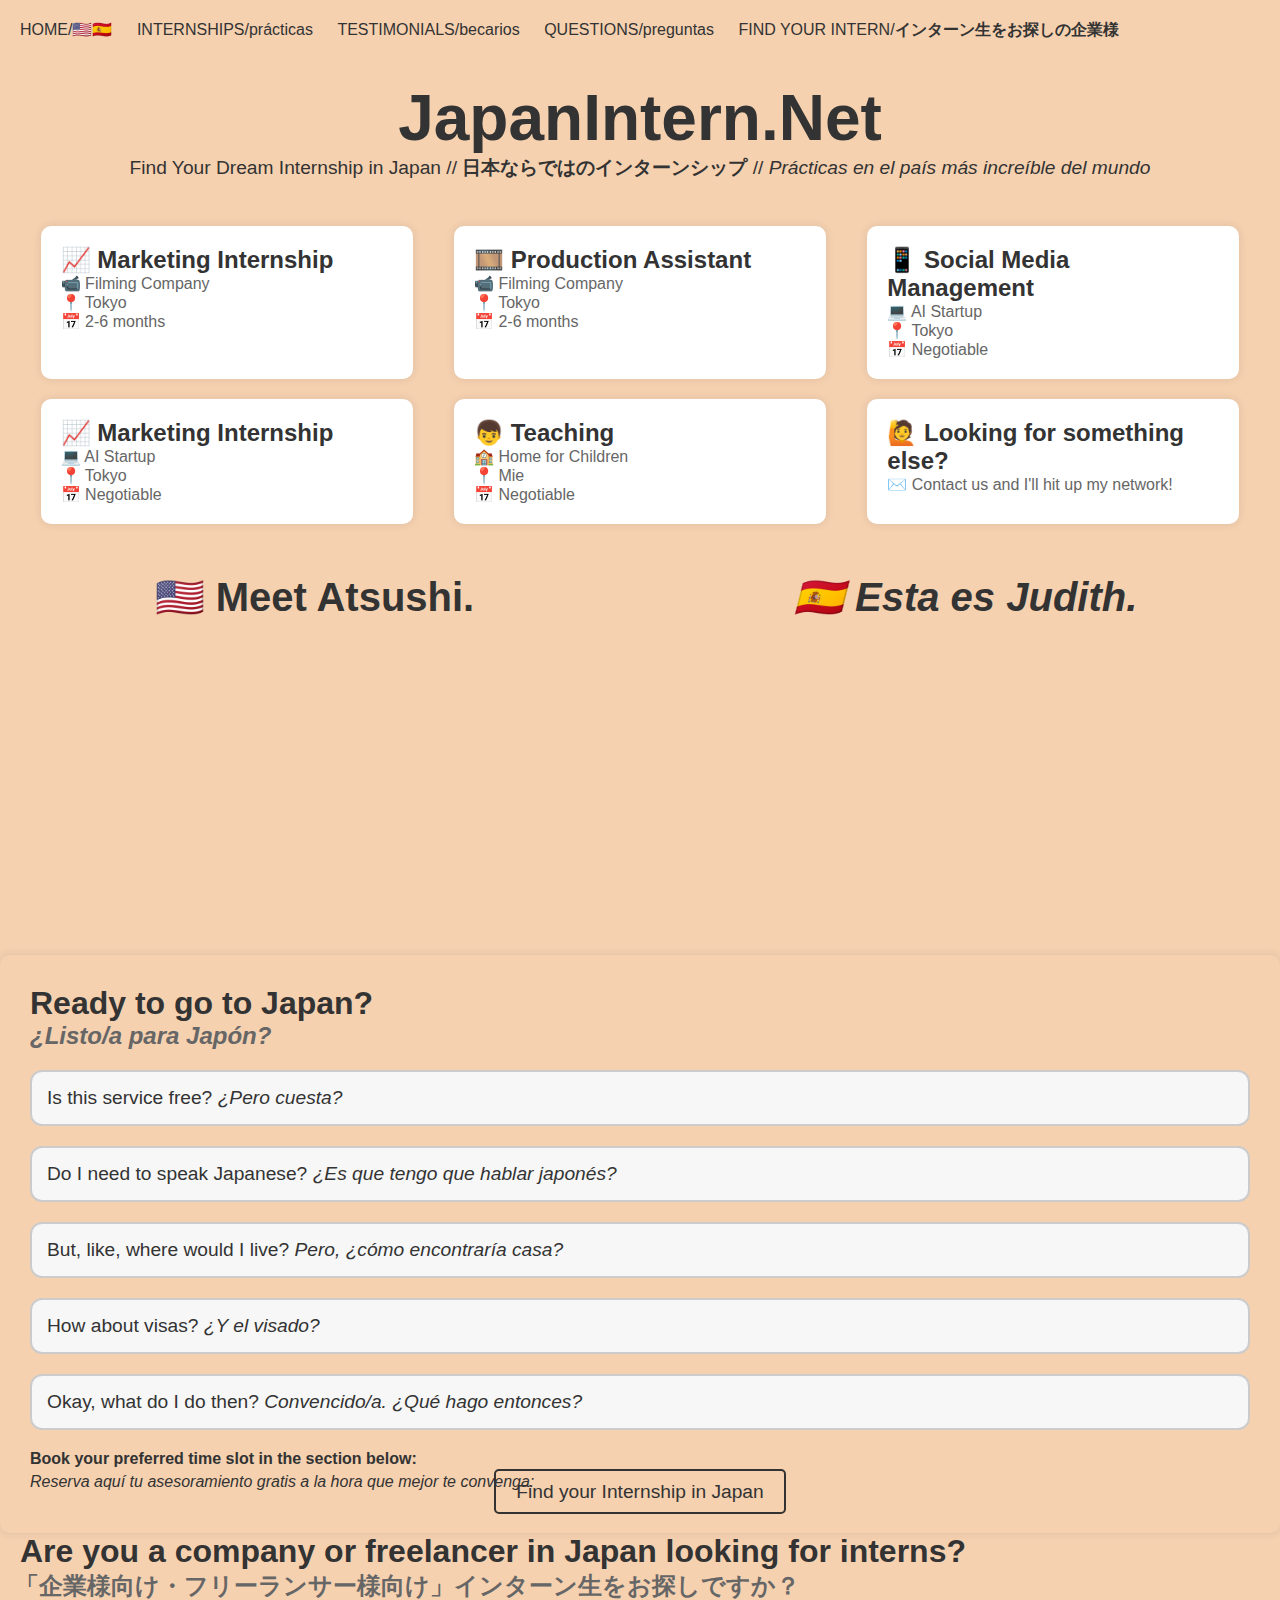
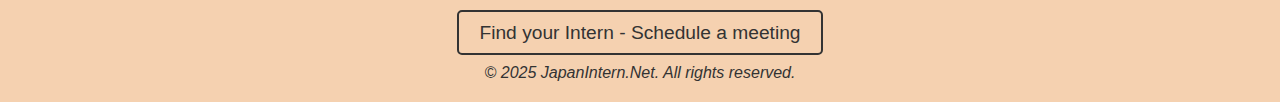
<file: index.html>
<!DOCTYPE html>
<html lang="en">
<head>
    <meta charset="UTF-8">
    <meta name="viewport" content="width=device-width, initial-scale=1.0">
    <title>JapanIntern.Net</title>
    <link rel="stylesheet" href="styles.css">
</head>
<body>
    <!-- Navigation Bar -->
    <nav>
        <ul>
            <li><a href="#home">HOME/🇺🇸🇪🇸</a></li>
            <li><a href="#internships">INTERNSHIPS/prácticas</a></li>
            <li><a href="#testimonials">TESTIMONIALS/becarios</a></li>
            <li><a href="#contact">QUESTIONS/preguntas</a></li>
            <li><a href="#company">FIND YOUR INTERN/<strong>インターン生をお探しの企業様</strong></a></li>
        </ul>
    </nav>

    <!-- Home Section -->
    <section id="home" class="home">
        <h1>JapanIntern.Net</h1>
        <p class="original-text">Find Your Dream Internship in Japan // <strong>日本ならではのインターンシップ</strong> // <i>Prácticas en el país más increíble del mundo</i></p>
        <div class="mobile-text">
            <p>🇯🇵 日本ならではのインターンシップ</p>
            <p>🇺🇸 Find your Dream Internship in Japan</p>
            <p>🇪🇸 Prácticas en el país más increíble del mundo</p>
        </div>
    </section>

    <!-- Internships Anchor -->
    <section id="internships">
        <div class="internship-boxes">
            <!-- Example Internship Box -->
            <div class="internship"> 
                <a href="#contact"><h3><b>📈 Marketing Internship</b></h3>
                <p>📹 Filming Company</p>
                <p>📍 Tokyo</p>
                <p>📅 2-6 months</p></a>
            </div>
            <div class="internship">
                <a href="#contact"><h3><b>🎞️ Production Assistant</b></h3>
                <p>📹 Filming Company</p>
                <p>📍 Tokyo</p>
                <p>📅 2-6 months</p></a>
            </div>
            <div class="internship">
                <a href="#contact"><h3><b>📱 Social Media Management</b></h3>
                <p>💻 AI Startup</p>
                <p>📍 Tokyo</p>
                <p>📅 Negotiable</p></a>
            </div>
            <div class="internship">
                <a href="#contact"><h3><b>📈 Marketing Internship</b></h3>
                <p>💻 AI Startup</p>
                <p>📍 Tokyo</p>
                <p>📅 Negotiable</p></a>
            </div>
            <div class="internship">
                <a href="#contact"><h3><b>👦 Teaching</b></h3>
                <p>🏫 Home for Children</p>
                <p>📍 Mie</p>
                <p>📅 Negotiable</p></a>
            </div>
            <div class="internship">
                <a href="#contact"><h3><b>🙋 Looking for something else?</b></h3>
                <p>✉️ Contact us and I'll hit up my network!</p></a>
            </div>
        </div>
    </section>

    <!-- Testimonials Anchor -->
    <section id="testimonials">
        <div class="video-container">
            <div class="video-item">
                <h3>🇺🇸 Meet Atsushi.</h3>
                <iframe width="576" height="283.5" src="https://www.youtube.com/embed/63kkM3ZoiOE" title="Atsushi Does an Internship in Tokyo thanks to JapanIntern.Net" frameborder="0" allow="accelerometer; autoplay; clipboard-write; encrypted-media; gyroscope; picture-in-picture; web-share" referrerpolicy="strict-origin-when-cross-origin" allowfullscreen></iframe>
            </div>
            <div class="video-item">
                <h3><i>🇪🇸 Esta es Judith.</i></h3>
                <iframe width="576" height="283.5" src="https://www.youtube.com/embed/EhdRMUGefOY" title="Judith hace prácticas en Tokio gracias a JapanIntern.Net" frameborder="0" allow="accelerometer; autoplay; clipboard-write; encrypted-media; gyroscope; picture-in-picture; web-share" referrerpolicy="strict-origin-when-cross-origin" allowfullscreen></iframe>
            </div>
        </div>
    </section>
    

    <!-- Contact Anchor -->
    <section id="contact">
        <h2>Ready to go to Japan?</h2>
        <h3><i>¿Listo/a para Japón?</i></h3>
<!-- Questions with expandable boxes -->
    <div class="question-box">
        <button class="question-btn" onclick="toggleAnswer('question1')">Is this service free? <i>¿Pero cuesta?</i></button>
        <div id="question1" class="answer-box">
            <p>The program is free for students of our academy, <a href="http://CarlosCoordinator.com" target="_blank">CarlosCoordinator.com</a>. We specialize in online Japanese classes, ranging from ultra beginner to JLPT preparation, including the N1. We also have experience with haafu and Japanese people raised abroad, with a program specifically designed for them in mind.</p>
            <i style="margin-top: 10px;">El programa de prácticas es totalmente gratis para nuestros alumnos de japonés e inglés de CarlosCoordinator.com, que van desde el nivel básico hasta el NOKEN N1. Tenemos un programa específico para haafu o japoneses criados fuera de Japón.</i>
        </div>
    </div>

    <div class="question-box">
        <button class="question-btn" onclick="toggleAnswer('question2')">Do I need to speak Japanese? <i>¿Es que tengo que hablar japonés?</i></button>
        <div id="question2" class="answer-box">
                Most positions do NOT require Japanese fluency, but it is highly recommended. We can help you find Japanese classes.</p>
                <i style="margin-top: 10px;">No es necesario tener un nivel de japonés para muchas de las prácticas, pero es muy recomendable. Te podemos asesorar con clases de japonés y/o inglés.</i>
        </div>
    </div>

    <div class="question-box">
        <button class="question-btn" onclick="toggleAnswer('question3')">But, like, where would I live? <i>Pero, ¿cómo encontraría casa?</i></button>
        <div id="question3" class="answer-box">
            <p>We can certainly help you find housing, so don’t worry about it! Let us know in the call if you think you need help.</p>
            <i style="margin-top: 10px;">No te preocupes; te puedo ayudar sin problemas a encontrar un piso o una habitación en Tokio. ¡Coméntamelo en la llamada!</i>
        </div>
    </div>

    <div class="question-box">
        <button class="question-btn" onclick="toggleAnswer('question4')">How about visas? <i>¿Y el visado?</i></button>
        <div id="question4" class="answer-box">
            <p>You can do an internship in Japan with a Working Holiday Visa, which is one of the easiest types of visas you can get.</p>
            <i style="margin-top: 10px;">Puedes hacer prácticas en Japón con la Working Holiday Visa, que es una de las más sencillas de obtener.</i>
        </div>
    </div>

    <div class="question-box">
        <button class="question-btn" onclick="toggleAnswer('question5')">Okay, what do I do then? <i>Convencido/a. ¿Qué hago entonces?</i></button>
        <div id="question5" class="answer-box">
            <p>Just book a free call with me in the calendar below at your preferred time.</p>
            <i style="margin-top: 10px;">Solo tienes que agendar una llamada conmigo en el calendario de abajo, a la hora que mejor te venga.</i>
        </div>
    </div>
    
    <p style="margin-top: 20px;"><strong>Book your preferred time slot in the section below:</strong></p>
    <p style="margin-top: 5px; margin-bottom: -30px;"><i>Reserva aquí tu asesoramiento gratis a la hora que mejor te convenga:</i></p>
    
        <!-- Embed the zcal.co calendar directly here -->
        <script type="text/javascript" async src="https://static.zcal.co/embed/v1/embed.js"></script>
        <div class="zcal-inline-widget"><a href="https://zcal.co/i/yzDmxnXz">Find your Internship in Japan</a></div>
    
    </section>
    
    

    <!-- Companies Anchor -->
    <section id="company">
        <h2 style="margin-left: 20px;">Are you a company or freelancer in Japan looking for interns?</h2>
        <h3 style="margin-left: 15px;">「企業様向け・フリーランサー様向け」インターン生をお探しですか？</h3>
        <!-- Embed zcal.co calendar here -->
        <script type="text/javascript" async src="https://static.zcal.co/embed/v1/embed.js"></script>
        <div class="zcal-inline-widget"><a href="https://zcal.co/i/9P3Dchs3">Find your Intern - Schedule a meeting</a></div>
    </section>

    <!-- Footer -->
    <footer>
        <p>&copy; 2025 JapanIntern.Net. All rights reserved.</p>
    </footer>
    <script src="script.js"></script>
</body>
</html>
</file>
<file: styles.css>
/* Reset and General Styles */
* {
    margin: 0;
    padding: 0;
    box-sizing: border-box;
}

body {
    font-family: Roboto, sans-serif;
    background-color: #f5d1b0; /* Light peach background */
    color: #333;
}

/* Navigation Bar */
nav {
    padding: 20px 20px;
}

/* Base styling for navigation */
nav ul {
    list-style-type: none;
    padding: 0;
    margin: 0;
}

nav ul li {
    display: inline;
    margin-right: 20px;
}

nav ul li a {
    color: #333;  /* Set text color */
    text-decoration: none;  /* Remove default underline */
    position: relative;  /* For positioning the underline */
}

/* Add underline effect on hover */
nav ul li a:after {
    content: '';
    position: absolute;
    bottom: 0;
    left: 0;
    width: 100%;
    height: 2px;
    background-color: #333;  /* Underline color */
    transform: scaleX(0);  /* Start with no underline */
    transform-origin: bottom right;
    transition: transform 0.3s ease-out;
}

/* Apply underline when hovering */
nav ul li a:hover:after {
    transform: scaleX(1);  /* Show underline */
    transform-origin: bottom left;  /* Animate from left */
}


/* Home Section */
.home {
    text-align: center;
    padding: 50x 10px;
    margin-top: 20px;
    margin-bottom: 15px;
}

.home h1 {
    font-size: 4rem;
    color: #333;
}

.home p {
    font-size: 1.2rem;
    color: #333;
}

/* Main Sections */
.main-sections {
    display: flex;
    justify-content: space-around;
    padding: 30px;
}

.section-box {
    background-color: white;
    border: 2px solid #333;
    padding: 20px;
    width: 22%;
    text-align: center;
    border-radius: 10px;
}

.section-box a {
    color: #333;
    font-size: 1.2rem;
    text-decoration: none;
    border: 2px solid #333;
    padding: 10px;
    display: inline-block;
    margin-bottom: 10px;
    border-radius: 10px;
}

.section-box a:hover {
    background-color: #333;
    color: #f5d1b0;
}

/* Internship Boxes */
.internship-boxes {
    display: flex;
    flex-wrap: wrap;
    justify-content: space-around;
    padding: 20px;
}

.internship {
    background-color: white;
    padding: 20px;
    margin: 10px;
    width: 30%;
    border-radius: 10px;
    box-shadow: 0 0 10px rgba(0, 0, 0, 0.1);
}

.internship h3 {
    font-size: 1.5rem;
    color: #333;
    text-decoration: none;
}

.internship p {
    font-size: 1rem;
    color: #666;
}

.internship a {
    text-decoration: none;
}

/* Mobile adjustments */
@media (max-width: 768px) {
    .internship {
        width: 100%; /* Make each internship box take up the full width */
        margin-bottom: 20px; /* Add some space between the stacked boxes */
    }

    .internship-boxes {
        justify-content: center; /* Center the internship boxes */
    }
}

/* Testimonials */
.video-container {
    display: flex;
    justify-content: space-between;
    margin-top: 20px;
    flex-wrap: wrap; /* Allow the videos to wrap on smaller screens */
}

.video-item {
    text-align: center; /* Center the title above the video */
    width: 46%; /* Each video takes up 48% of the container */
    margin: 0px 20px;
}

.video-item h3 {
    font-size: 2.5rem;
    color: #333;
    margin-bottom: 10px; /* Adds space between the title and video */
}

.video-item iframe {
    width: 100%; /* Make the iframe responsive */
    height: 300px;
}

/* Center the videos when they stack on smaller screens */
@media (max-width: 768px) {
    .video-container {
        justify-content: center; /* Center the videos when wrapped */
    }

    .video-item {
        width: 80%; /* Adjust width for smaller screens */
        margin: 10px 0; /* Remove horizontal margin and add vertical margin */
    }
}

/* Ensure text in internship boxes stacks on mobile */
@media (max-width: 768px) {
    .internship-boxes {
        display: block; /* Stack the internship boxes vertically */
    }
    
    .internship {
        width: 100%; /* Make each internship box take up the full width */
        margin-bottom: 20px; /* Add space between the boxes */
    }
}

/* Make the main h1 smaller on mobile */
@media (max-width: 768px) {
    .home h1 {
        margin-top: -15px;
        font-size: 2rem; /* Make the heading smaller */
    }

    .home p {
        font-size: 1rem; /* Adjust the paragraph size as well */
    }
}

/* Center nav items and stack them on mobile */
@media (max-width: 768px) {
    nav ul {
        text-align: center; /* Center the navigation */
        padding: 0;
    }

    nav ul li {
        display: block; /* Stack the list items vertically */
        margin: 0px 0; /* Add vertical margin between items */
    }

    nav ul li a {
        font-size: 0.8rem; /* Adjust font size if needed */
    }
}


/* Contact Section */
#contact {
    padding: 30px;
    background-color: #f5d1b0;
    margin-top: 20px;
    border-radius: 10px;
    box-shadow: 0 0 10px rgba(0, 0, 0, 0.1);
}

#contact h2 {
    font-size: 2rem;
    color: #333;
}

#contact h3 {
    font-size: 1.5rem;
    color: #666;
}

/* Question Box Styling */
.question-box {
    margin-top: 20px;
}

.question-btn {
    background-color: #f7f7f7;
    color: #333;
    font-size: 1.2rem;
    padding: 15px;
    width: 100%;
    text-align: left;
    border: 2px solid #ccc;
    border-radius: 12px;
    cursor: pointer;
    transition: background-color 0.3s;
}

.question-btn:hover {
    background-color: #fef1e5;
    color: #333;
}

/* Answer Box Styling */
.answer-box {
    display: none; /* Hidden by default */
    background-color: #f9f9f9;
    padding: 15px;
    margin-top: 10px;
    border-radius: 8px;
    border: 1px solid #ddd;
    font-size: 1rem;
}

.answer-box ul {
    list-style-type: disc;
    padding-left: 20px;
}

/* Transition for smooth display */
.question-box button:focus + .answer-box {
    display: block;
}


.zcal-inline-widget {
    margin-top: 20px;
    text-align: center;
}

.zcal-inline-widget a {
    font-size: 1.2rem;
    color: #333;
    text-decoration: none;
    border: 2px solid #333;
    padding: 10px 20px;
    border-radius: 5px;
}

.zcal-inline-widget a:hover {
    background-color: #333;
    color: #fff;
}


#company h2 {
    font-size: 2rem;
    color: #333;
}

#company h3 {
    font-size: 1.5rem;
    color: #666;
}

/* Footer */
footer {
    text-align: center;
    padding: 20px;
    color: #333;
    font-style: italic;
}

/* Hide the original text on mobile */
@media (max-width: 768px) {
    .home .original-text {
        display: none; /* Hide the original text on mobile */
    }
    
    .home .mobile-text {
        display: block; /* Show the mobile-specific content */
        text-align: center; /* Center the text */
    }

    .home .mobile-text p {
        font-size: 1em; /* Adjust font size for better visibility */
        margin: 5px 0; /* Add space between the lines */
    }
}

/* Show the original text on desktop */
@media (min-width: 769px) {
    .home .original-text {
        display: block; /* Show the original paragraph on desktop */
    }

    .home .mobile-text {
        display: none; /* Hide the mobile content on desktop */
    }
}
</file>
